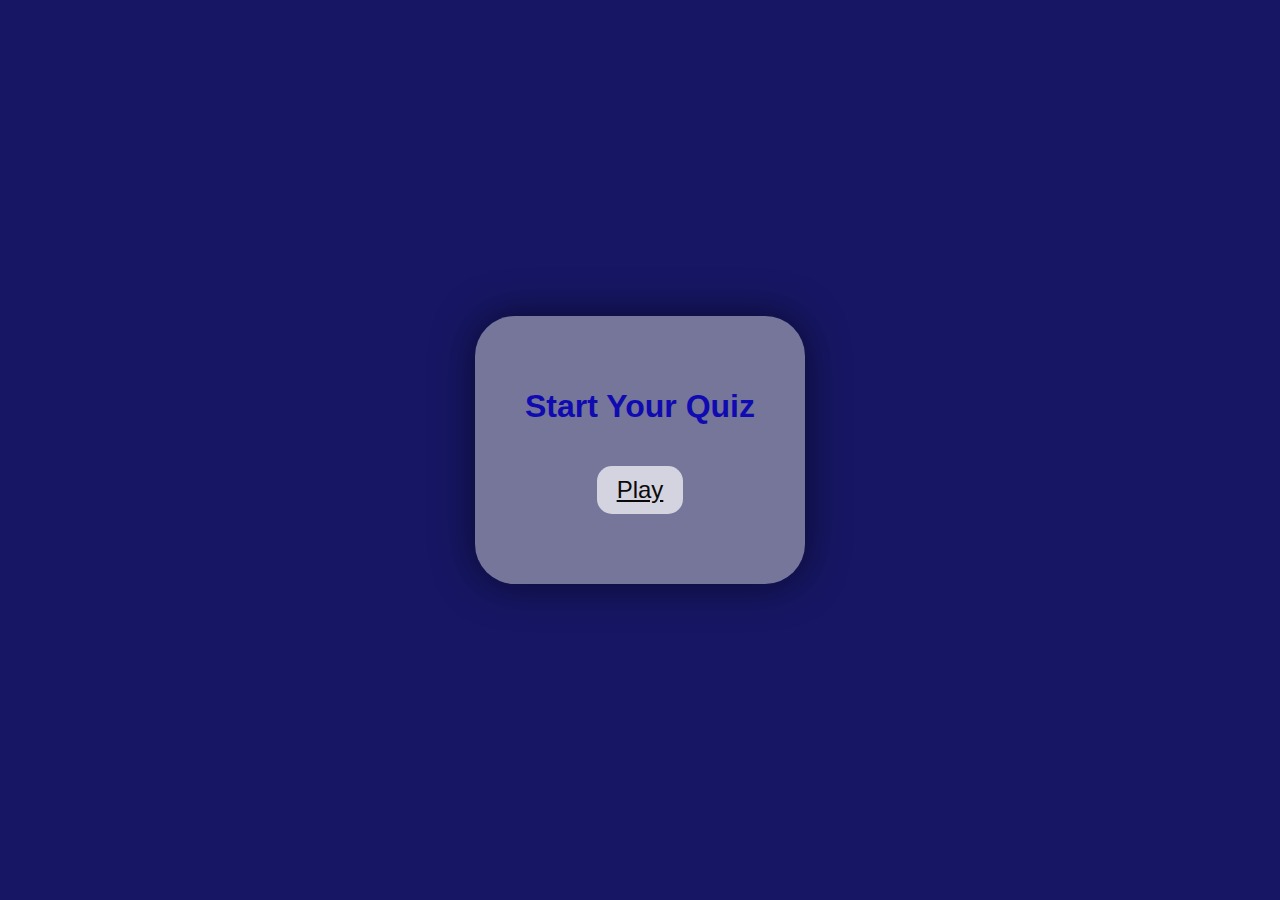
<file: ReactBackened/index.html>
<!DOCTYPE html>
<html lang="en">
<head>
  <meta charset="UTF-8">
  <meta name="viewport" content="width=device-width, initial-scale=1.0">
  <title>Quiz App</title>
  <link rel="stylesheet" href="style.css">
</head>
<body>
  <div class="container">
    <h1>Start Your Quiz</h1>
    <a class="play-button" href="quiz.html">Play</a>
  </div>
</body>
</html>
</file>
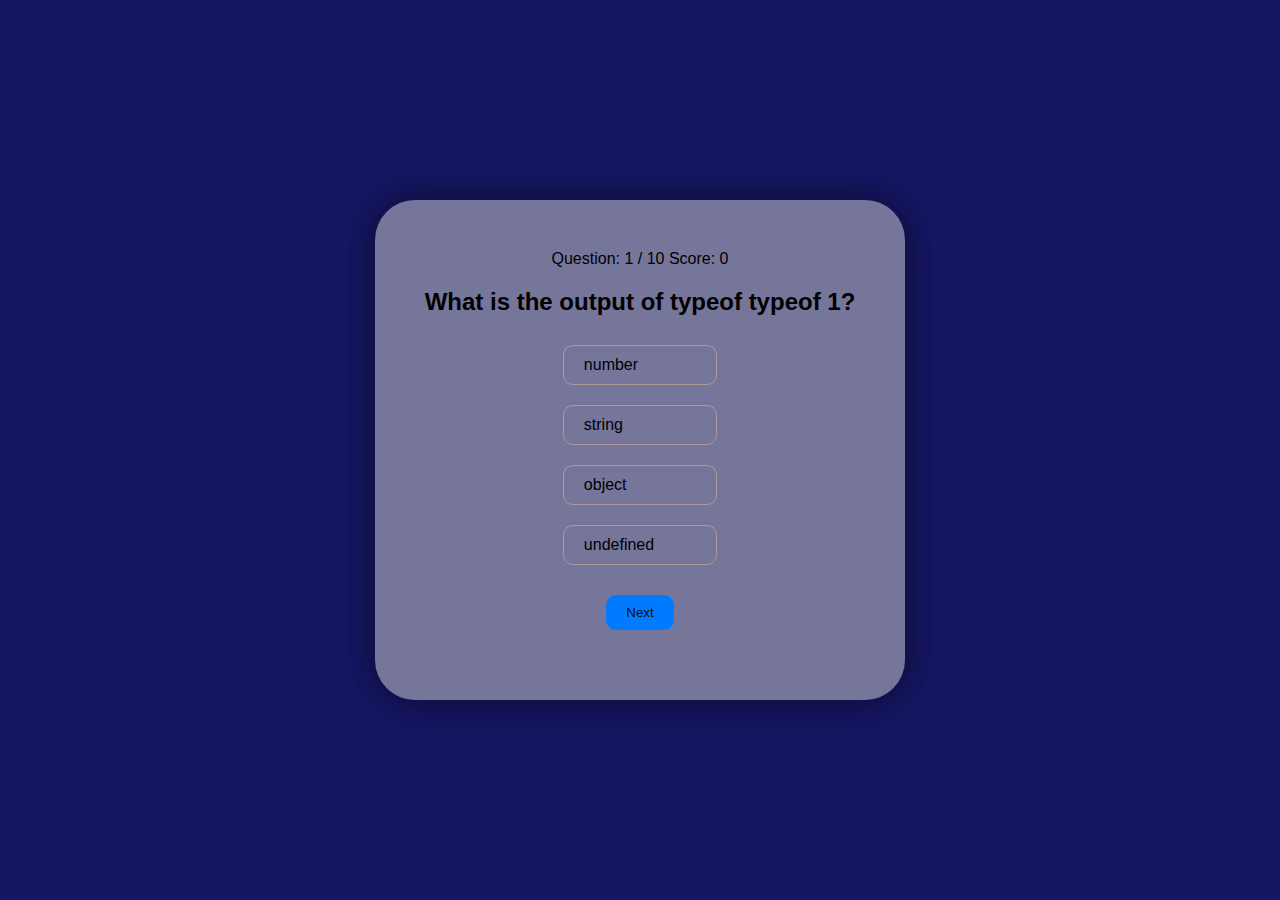
<file: ReactBackened/quiz.html>
<!DOCTYPE html>
<html lang="en">
<head>
  <meta charset="UTF-8">
  <meta name="viewport" content="width=device-width, initial-scale=1.0">
  <title>JavaScript Quiz App</title>
  <link rel="stylesheet" href="style.css">
</head>
<body>
  <div class="quiz-container">
    <div class="quiz-header">
      <span id="question-count">Question 1 of 10</span>
      <span id="score">Score: 0</span>
    </div>
    <h2 id="question">Question will go here</h2>
    <div id="options-container" class="options-container"></div>
    <button id="next-btn" class="next-btn">Next</button>
    <button id="play-again-btn" style="display: none;">Play Again</button>
  </div>
  <script src="script.js"></script>
</body>
</html>
</file>
<file: ReactBackened/style.css>
body {
  margin: 0;
  padding: 0;
  height: 100vh;
  display: flex;
  justify-content: center; 
  align-items: center; 
  background-color: rgb(195, 209, 201); 
}
.container{
  text-align: center;
}
h1{
  color:rgb(16, 11, 177);
}body {
  font-family: Arial, sans-serif;
  display: flex;
  justify-content: center;
  align-items: center;
  height: 100vh;
  background-color: rgb(22, 22, 100);
}

.container, .quiz-container {
  display: flex;
  flex-direction: column;
  align-items: center;
  justify-content: center;

  text-align: center;
  background-color: rgba(231, 231, 221, 0.462);
  padding: 50px;
  border-radius: 40px;
  box-shadow: 0 0 40px rgba(0, 0, 0, 0.55);
}

.play-button, .next-btn {
  display: inline-block;
  margin: 20px 0;
  padding: 10px 20px;
  background-color: #007bff;
  color: rgb(11, 10, 10);
  border: none;
  border-radius: 10px;
  cursor: pointer;
}
.next-btn:hover{
  background-color: #2fb333;
  color: rgb(240, 242, 255);
}

.options-container {
  display: flex;
  flex-direction: column;
  align-items: center;
}

.option {
  padding: 10px 20px;
  margin: 10px 0;
  border: 1px solid rgb(178, 154, 154);
  border-radius: 10px;
  cursor: pointer;
  width: 100%;
  max-width: 300px;
  text-align: left;
}
.option:hover{
  background-color: rgb(187, 187, 187);
  transition: 0.5s;
}

.option.correct {
  background-color: #2fb333;
  color: white;
}

.option.wrong {
  background-color:red;
  color: white;
}

.play-button {
  font-size: 24px; 
  padding: 10px 20px;
  background-color: rgba(255, 255, 255, 0.692);
  border: none;
  border-radius: 15px;
  cursor: pointer;
  transition: all 0.3s ease;
}
.play-button:hover{
  background-color: green;
  color:white;
}
.question {
  font-weight: bold;
}

.options {
  display: flex;
  flex-direction: column;
  align-items: center;
}

.options li {
  margin-bottom: 10px;
}

#play-again-btn {
  background-color: blue;
  color: white;
  padding: 10px 20px;
  border: none;
  border-radius: 20px;
  cursor: pointer;
  font-size: 16px;
  margin-top: 20px;
  transition: background-color 0.3s;
}

#play-again-btn:hover {
  background-color: green;
}
</file>
